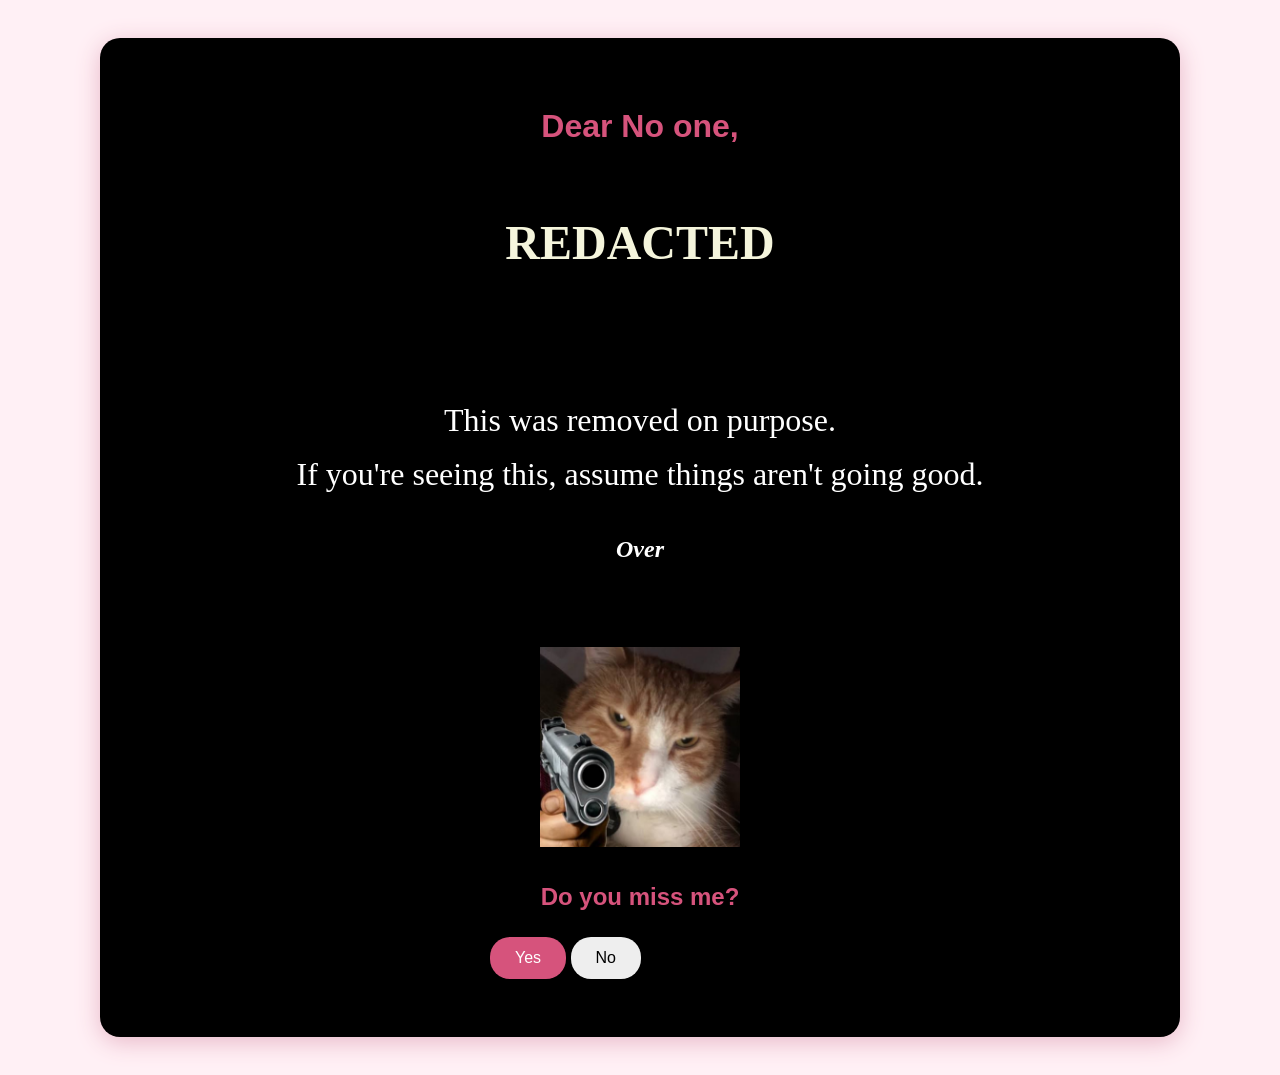
<file: index.html>
<!DOCTYPE html>
<html>
<head>
    <title>Condolenses</title>
    <link rel="stylesheet" href="style.css">
</head>

<body>

<div class="card">

    <h1>Dear No one,</h1>

    <div class="letter">
<font face="Carmorant Garamond" color="beige" size="20"><b><center>REDACTED</center></b></font> 

<center><font face="inter" color="white" size="6">This was removed on purpose. <br> If you're seeing this, assume things aren't going good.</font></center> 
<center><font face = 'Times New Roman' color="White" size="5"><i><b>Over</b></i></font></center>
    </div>

    <img class="meme" src="image.png" alt="Cat meme">

    <h2>Do you miss me?</h2>

    <div class="buttons">
        <button id="yes-btn">Yes </button>
        <button id="no-btn">No </button>
    </div>

</div>

<script src="script.js"></script>

</body>
</html>
</file>
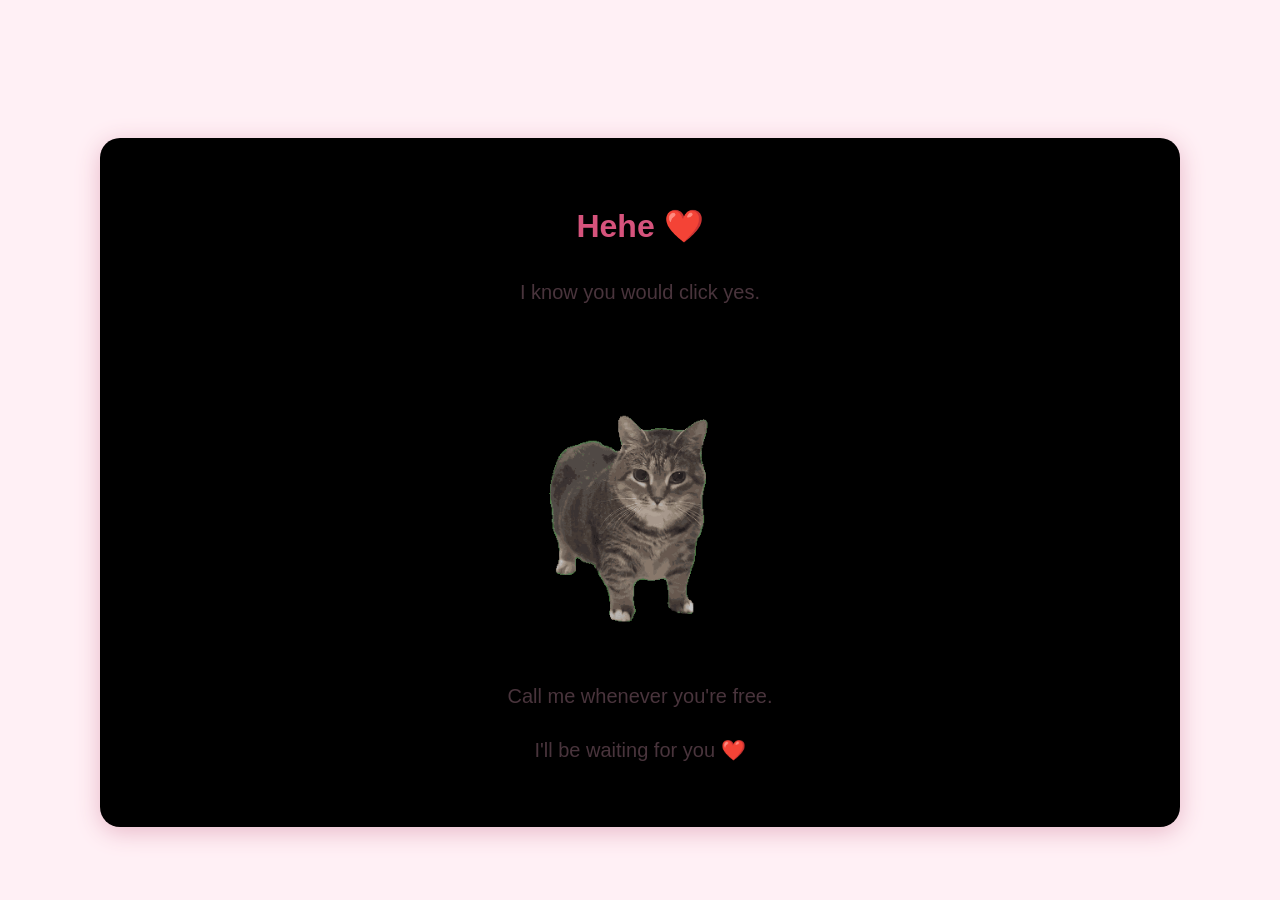
<file: badnext.html>
<!DOCTYPE html>
<html>
<head>
    <title>I Knew It ❤️</title>
    <link rel="stylesheet" href="style.css">
</head>

<body>

<div class="card final">

    <h1>Hehe ❤️</h1>

    <p>I know you would click yes.</p>

    <img class="gif" src="dancing.gif" alt="Dancing">

    <p>Call me whenever you're free.</p>
    <p>I'll be waiting for you ❤️</p>

</div>

</body>
</html>
</file>
<file: style.css>
body {
    background: #fff0f5;
    font-family: Arial, sans-serif;
    color: #49343c;
    line-height: 1.7;
    padding: 30px;
}

.card {
    max-width: 1000px;
    margin: auto;
    /* white if you decide to change later */
    background: black;  
    padding: 40px;
    border-radius: 20px;
    box-shadow: 0 5px 25px #e8b8c8;
}

h1, h2 {
    text-align: center;
    color: #d6537c;
}

.letter {
    white-space: pre-line;
}

.meme {
    display: block;
    width: 200px;
    max-width: 100%;
    margin: 50px auto 30px;
    border-radius: 0px;
}

h2 {
    margin-top: 30px;
}

.buttons {
    position: relative;
    width: 300px;
    height: 60px;
    margin: auto;
}

button {
    padding: 12px 25px;
    border: 0;
    border-radius: 20px;
    cursor: pointer;
    font-size: 16px;
}

#yes-btn {
    background: #d6537c;
    color: white;
}

#no-btn {
    background: #eee;
}

.final {
    text-align: center;
    margin-top: 100px;
}

.final p {
    font-size: 20px;
}

.gif {
    display: block;
    width: 300px;
    max-width: 100%;
    margin: 35px auto;
}
</file>
